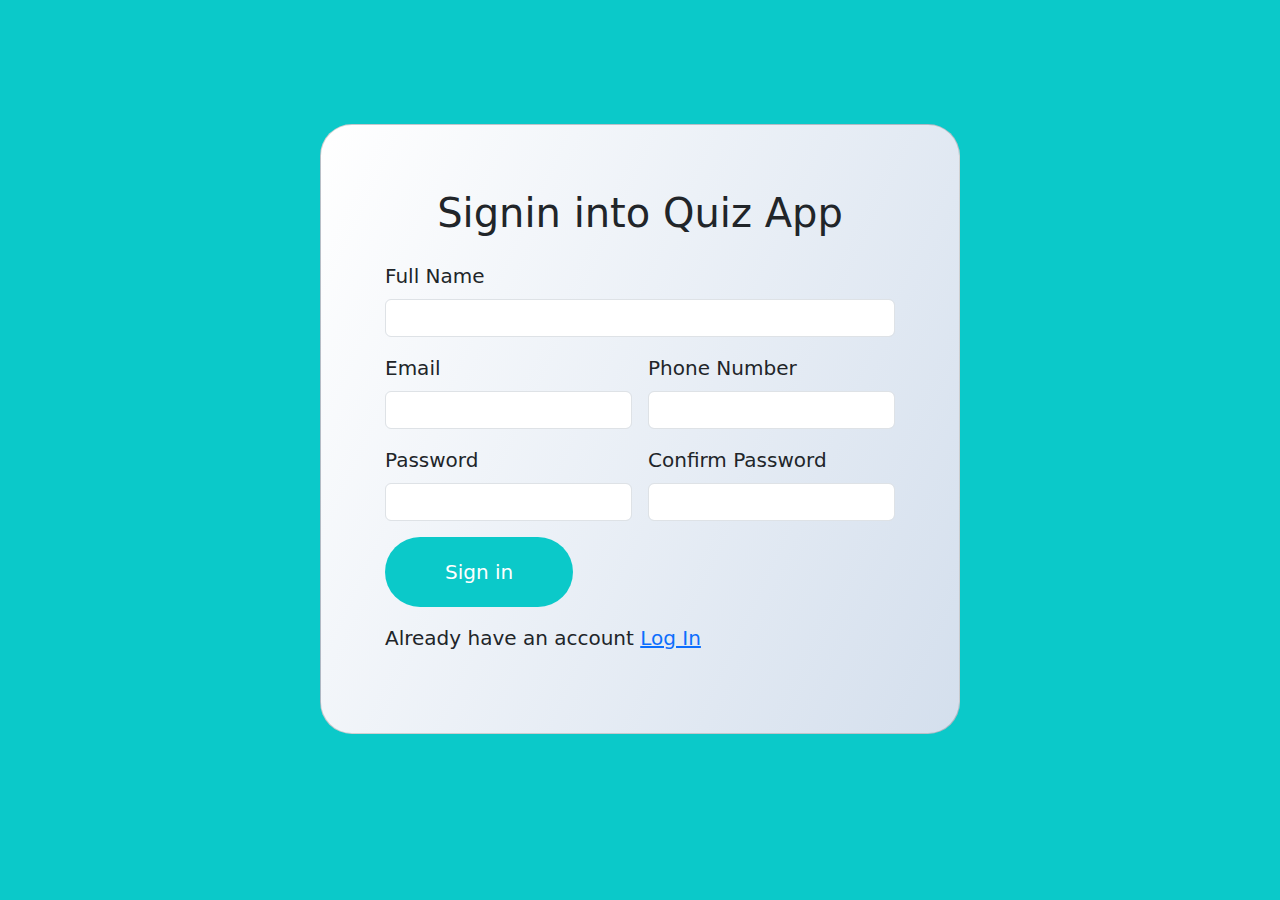
<file: index.html>
<!DOCTYPE html>
<html lang="en">

<head>
    <meta charset="UTF-8">
    <meta name="viewport" content="width=device-width, initial-scale=1.0">
    <title>Document</title>
    <link rel="stylesheet" href="./quiz app/style.css">
    <link href="https://cdn.jsdelivr.net/npm/bootstrap@5.3.3/dist/css/bootstrap.min.css" rel="stylesheet"
        integrity="sha384-QWTKZyjpPEjISv5WaRU9OFeRpok6YctnYmDr5pNlyT2bRjXh0JMhjY6hW+ALEwIH" crossorigin="anonymous">

</head>

<body style="  background-color: rgb(11, 201, 201)">
    <div class="container card mt-5 p-5 rounded-5 w-50 main">
        <h1 class="pt-3"> Signin into Quiz App</h1>
        <form onsubmit="registration()" class="row g-3 p-3 ">
            <div class="col-md-12">
                <label for="name" class="form-label">Full Name</label>
                <input type="text" class="form-control" id="name" required>
            </div>
            <div class="col-md-6">
                <label for="email" class="form-label">Email</label>
                <input type="email" class="form-control" id="email" required>
            </div>
            <div class="col-md-6">
                <label for="phoneNumber" class="form-label">Phone Number</label>
                <input type="number" class="form-control" id="phoneNumber" required>
            </div>
            <div class="col-md-6">
                <label for="password" class="form-label">Password</label>
                <input type="password" class="form-control" id="password" required>
            </div>
            <div class="col-md-6">
                <label for="cpassword" class="form-label">Confirm Password</label>
                <input type="password" class="form-control" id="cpassword" required>
            </div>

            <div class="col-12">
                <button type="submit" class="rounded-pill">Sign in</button>
            </div>
            <p>Already have an account <a href="./login.html">Log In</a></p>
        </form>
    </div>
    <script src="app.js"></script>
</body>

</html>
</file>
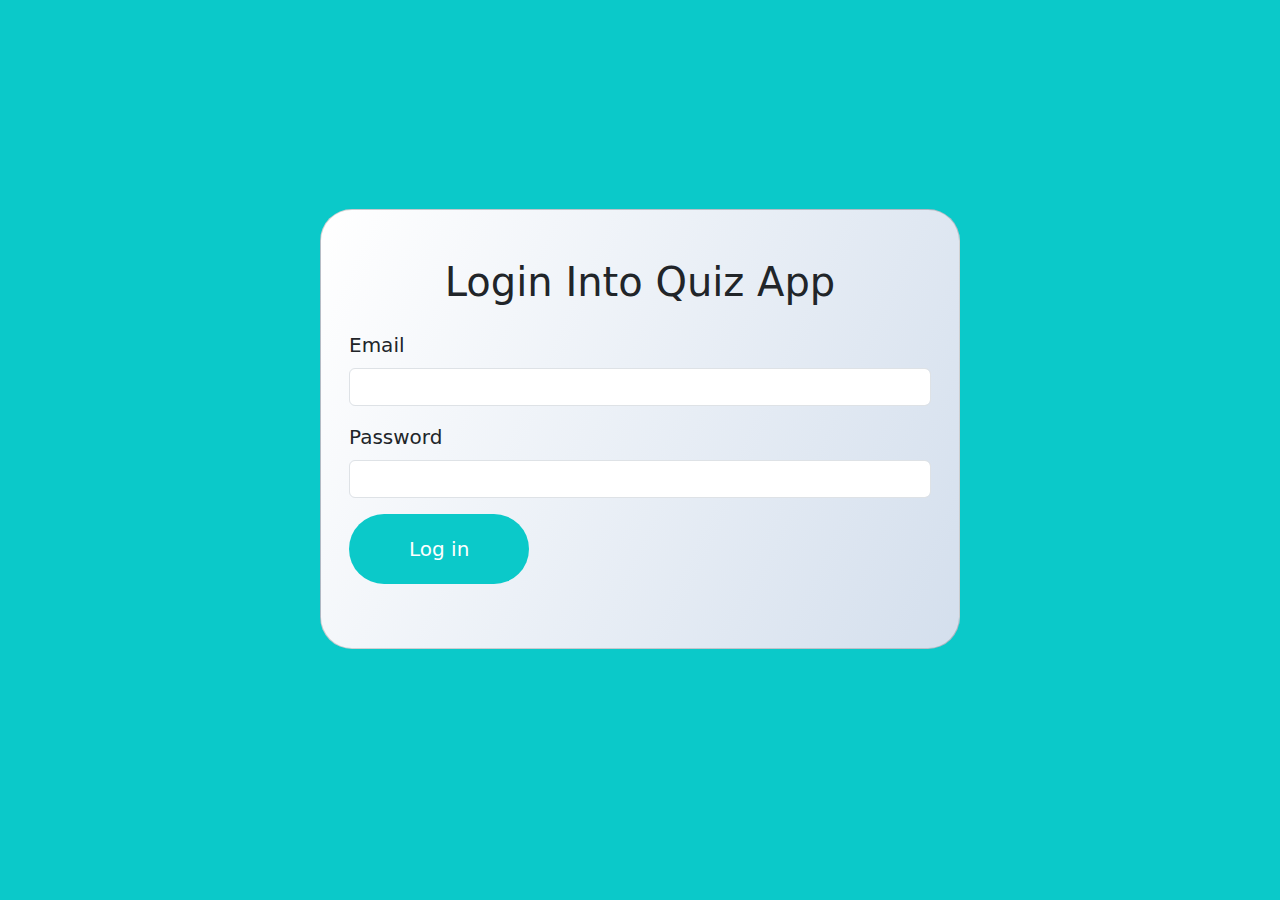
<file: login.html>
<!DOCTYPE html>
<html lang="en">

<head>
    <meta charset="UTF-8">
    <meta name="viewport" content="width=device-width, initial-scale=1.0">
    <title>Document</title>
    <link rel="stylesheet" href="./quiz app/style.css">
    <link href="https://cdn.jsdelivr.net/npm/bootstrap@5.3.3/dist/css/bootstrap.min.css" rel="stylesheet"
        integrity="sha384-QWTKZyjpPEjISv5WaRU9OFeRpok6YctnYmDr5pNlyT2bRjXh0JMhjY6hW+ALEwIH" crossorigin="anonymous">

</head>

<body style="background-color: rgb(11, 201, 201)">
    <div class="container card mt-5 w-50 main pb-5 rounded-5">
        <h1 class="pt-5">Login Into Quiz App</h1>
        <form onsubmit="login()" class="row g-3 p-3 ">
            <div class="col-md-12">
                <label for="email" class="form-label">Email</label>
                <input type="email" class="form-control" id="email">
            </div>
            <div class="col-md-12">
                <label for="password" class="form-label">Password</label>
                <input type="password" class="form-control" id="password">
            </div>
            <div class="col-12">
                <button type="submit" class="rounded-pill">Log in</button>
            </div>
        </form>
    </div>

    <script src="app.js"></script>


</body>
</file>
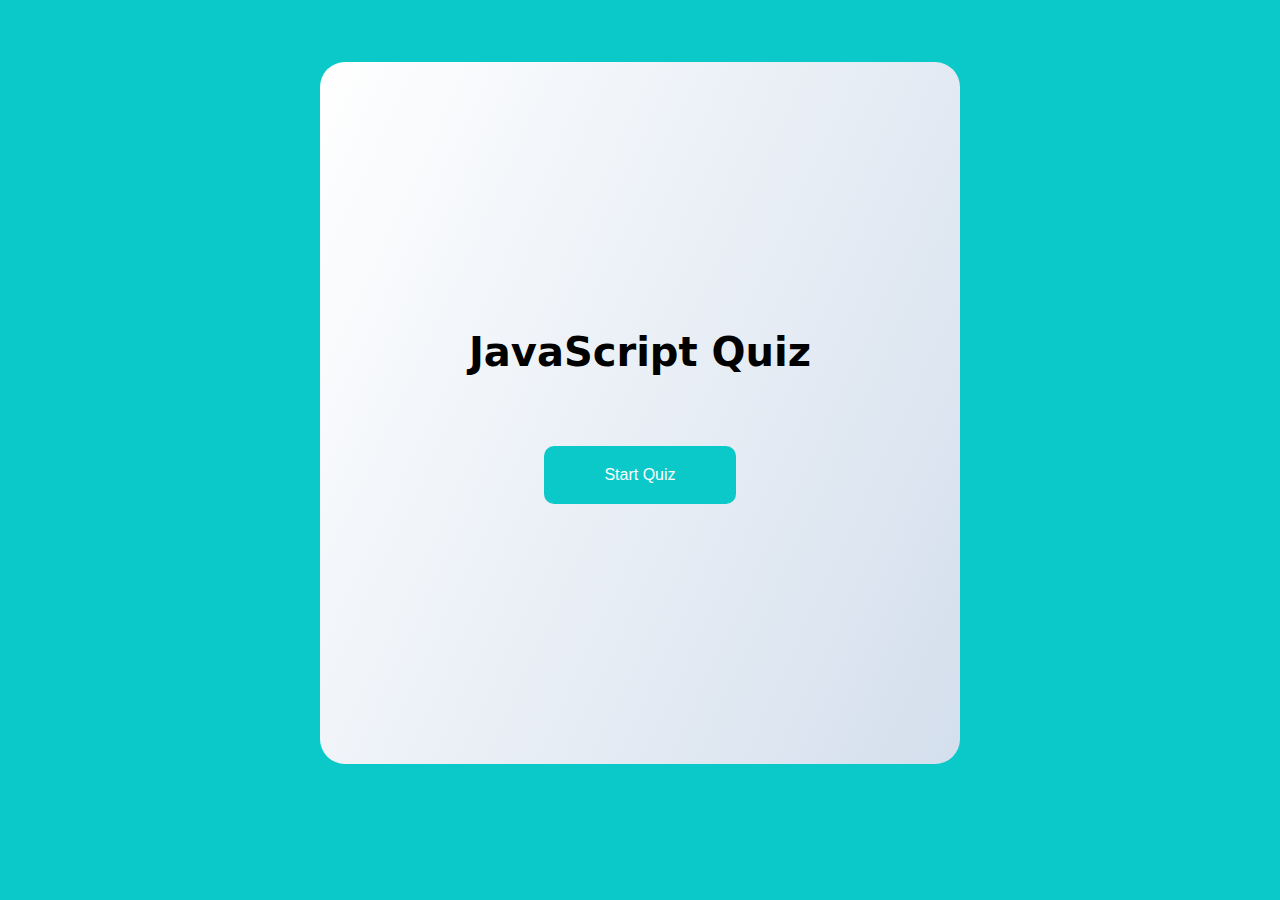
<file: quiz app/dashboard.html>
<!DOCTYPE html>
<html lang="en">

<head>
    <meta charset="UTF-8">
    <meta name="viewport" content="width=device-width, initial-scale=1.0">
    <title>Document</title>
    <link rel="stylesheet" href="style.css">
</head>

<body>
    <div class="main">
        <h1>JavaScript Quiz</h1>

        <div id="container">

        </div>
        <br>
        <button id="button" onclick="renderQuestions()">Start Quiz</button>

    </div>
    <script src="quiz.js"></script>
</body>

</html>
</file>
<file: quiz app/style.css>
body {
    font-family: system-ui, -apple-system, BlinkMacSystemFont, 'Segoe UI', Roboto, Oxygen, Ubuntu, Cantarell, 'Open Sans', 'Helvetica Neue', sans-serif;
    display: flex;
    justify-content: center;
    align-items: center;
    height: 90vh;
    background-color: rgb(11, 201, 201);
}

.main {
    display: flex;
    flex-direction: column;
    justify-content: center;
    align-items: center;
    height: 78vh;
    width: 50vw;
    font-size: 20px;
    border-radius: 25px;
    background: linear-gradient(115deg, #ffffff, #d4dfed);
}

h1 {

    text-align: center;
}

input {
    cursor: pointer;
}

button {
    margin: 20px;
    padding: 20px 60px;
    border-radius: 10px;
    border: none;
    cursor: pointer;
    background-color: rgb(11, 201, 201);
    color: white;
    text-align: center;
    font-size: 16px;
    transition: background-color 0.5s ease;

}

button:hover {

    background-color: rgb(10, 139, 139);
}
</file>
